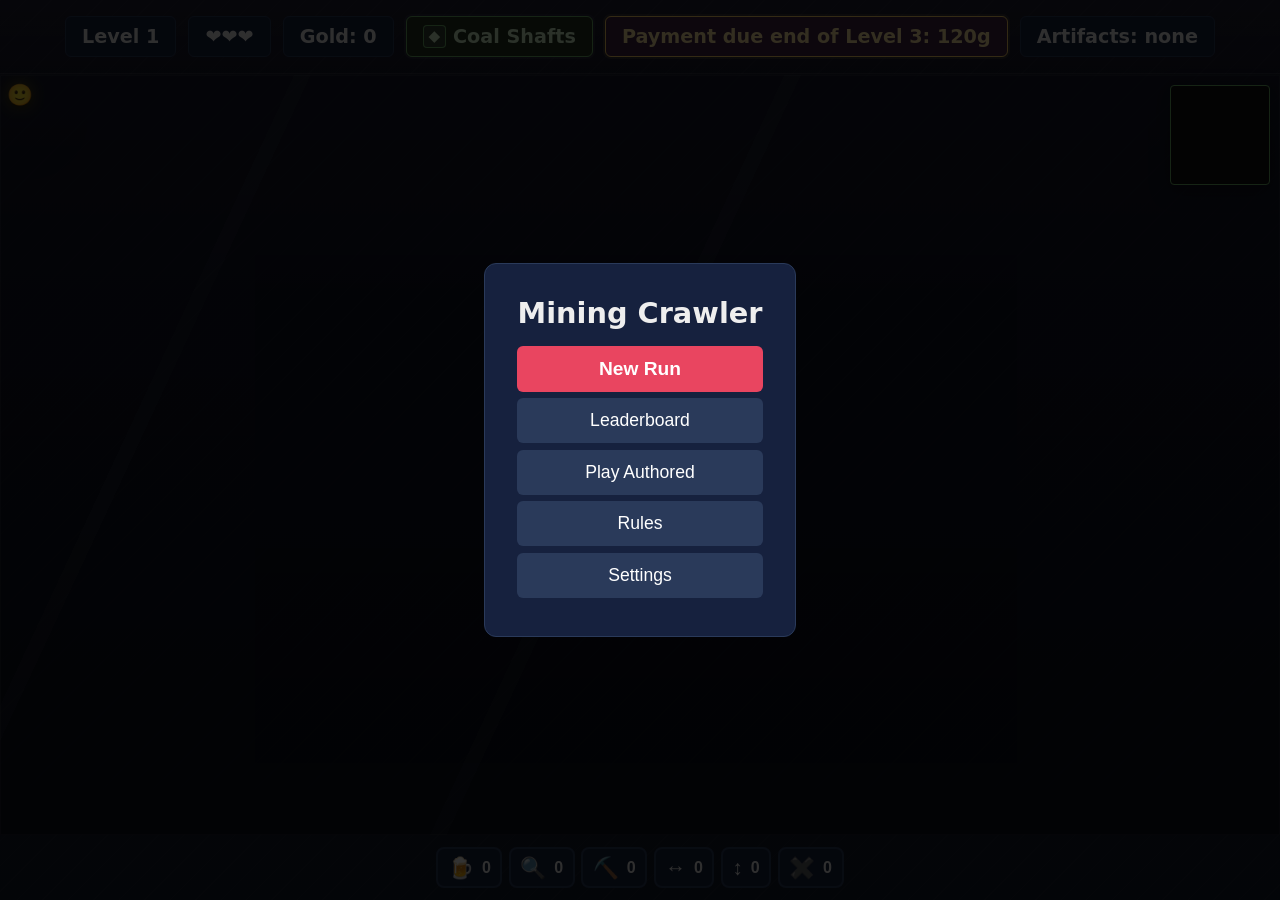
<file: index.html>
<!DOCTYPE html>
<html lang="en">
<head>
  <meta charset="UTF-8">
  <meta name="viewport" content="width=device-width, initial-scale=1, user-scalable=no, viewport-fit=cover">
  <meta name="theme-color" content="#1a1a2e">
  <link rel="manifest" href="manifest.json">
  <link rel="apple-touch-icon" href="assets/apple-touch-icon.png">
  <meta name="apple-mobile-web-app-capable" content="yes">
  <meta name="apple-mobile-web-app-status-bar-style" content="black-translucent">
  <meta name="apple-mobile-web-app-title" content="Mining">
  <title>Mine Sweeper</title>
  <link rel="stylesheet" href="style.css">
</head>
<body>
  <div id="hud">
    <span id="level-display">Level 1</span>
    <span id="hp-display">❤️❤️❤️</span>
    <span id="gold-display">Gold: 0</span>
    <span id="biome-display" class="biome-display">Coal Shafts</span>
    <span id="quota-display" class="quota-display">Payment due end of Level 3: 120g</span>
    <button id="contract-display" class="contract-display" type="button">📋 0</button>
    <span id="artifact-display">Artifacts: none</span>
    <button id="pause-btn">⏸️</button>
  </div>
  <div id="play-area">
    <div id="viewport">
      <div id="board">
        <div id="grid-container"></div>
        <div id="player-sprite">🙂</div>
      </div>
    </div>
    <canvas id="minimap" width="100" height="100"></canvas>
  </div>
  <div id="item-bar">
    <button class="item-btn" id="item-potion" data-item="potion">
      <span class="item-icon">🍺</span>
      <span class="item-count" id="item-potion-count">0</span>
    </button>
    <button class="item-btn" id="item-scanner" data-item="scanner">
      <span class="item-icon">🔍</span>
      <span class="item-count" id="item-scanner-count">0</span>
    </button>
    <button class="item-btn" id="item-pickaxe" data-item="pickaxe">
      <span class="item-icon">⛏️</span>
      <span class="item-count" id="item-pickaxe-count">0</span>
    </button>
    <button class="item-btn" id="item-row" data-item="row">
      <span class="item-icon">↔️</span>
      <span class="item-count" id="item-row-count">0</span>
    </button>
    <button class="item-btn" id="item-column" data-item="column">
      <span class="item-icon">↕️</span>
      <span class="item-count" id="item-column-count">0</span>
    </button>
    <button class="item-btn" id="item-cross" data-item="cross">
      <span class="item-icon">✖️</span>
      <span class="item-count" id="item-cross-count">0</span>
    </button>
  </div>
  <div id="tooltip" class="hidden" role="tooltip"></div>
  <div id="overlay" class="hidden">
    <div id="overlay-content"></div>
  </div>
  <script type="module" src="src/main.js"></script>
</body>
</html>
</file>
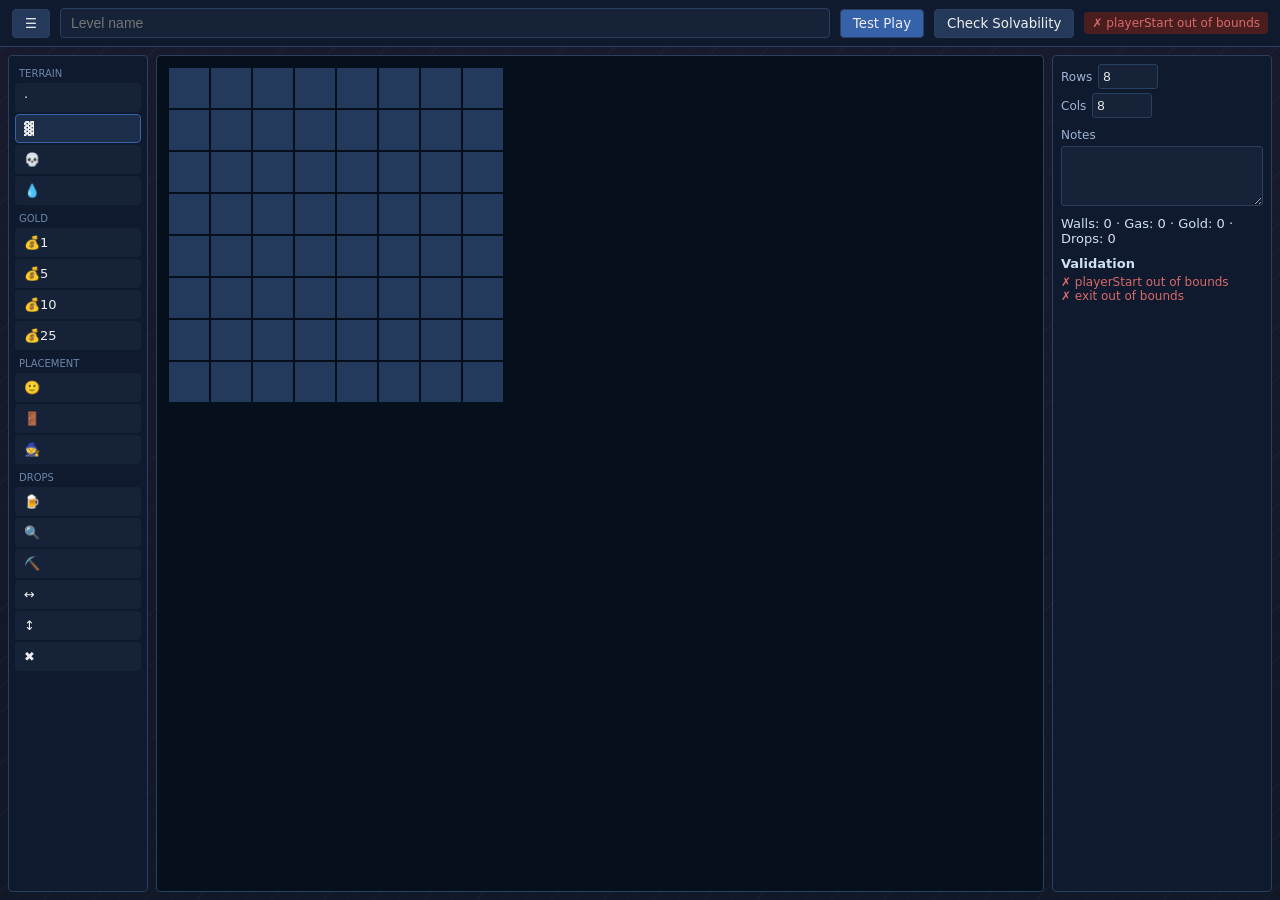
<file: editor.html>
<!DOCTYPE html>
<html lang="en">
<head>
  <meta charset="UTF-8">
  <meta name="viewport" content="width=device-width, initial-scale=1">
  <title>Level Editor · Mining Crawler</title>
  <link rel="stylesheet" href="style.css">
</head>
<body class="editor-mode">
  <div id="editor-topbar">
    <button id="editor-menu-btn">☰</button>
    <input id="editor-level-name" type="text" placeholder="Level name">
    <button id="editor-test-play-btn" class="menu-btn-primary">Test Play</button>
    <button id="editor-solvability-btn" type="button">Check Solvability</button>
    <span id="editor-validation-indicator"></span>
  </div>
  <div id="editor-main">
    <div id="editor-palette"></div>
    <div id="editor-grid-wrap">
      <div id="editor-grid"></div>
    </div>
    <div id="editor-inspector">
      <div class="inspector-section">
        <label>Rows <input id="editor-rows" type="number" min="6" max="20" value="8"></label>
        <label>Cols <input id="editor-cols" type="number" min="6" max="20" value="8"></label>
      </div>
      <div class="inspector-section">
        <label>Notes</label>
        <textarea id="editor-notes"></textarea>
      </div>
      <div class="inspector-section">
        <div id="editor-summary"></div>
      </div>
      <div class="inspector-section">
        <strong>Validation</strong>
        <ul id="editor-validation-list"></ul>
      </div>
    </div>
  </div>
  <div id="editor-menu-dropdown" class="hidden">
    <button data-menu-act="new">New</button>
    <button data-menu-act="load-draft">Load Draft</button>
    <button data-menu-act="load-slot">Load Slot…</button>
    <button data-menu-act="save-slot">Save to Slot…</button>
    <button data-menu-act="import">Import JSON</button>
    <button data-menu-act="export">Export JSON</button>
  </div>
  <div id="editor-modal" class="hidden"><div id="editor-modal-content"></div></div>
  <input id="editor-import-input" type="file" accept=".json" style="display:none">
  <script type="module" src="src/editor/main.js"></script>
</body>
</html>
</file>
<file: style.css>
* {
  margin: 0;
  padding: 0;
  box-sizing: border-box;
}

body {
  --page-bg: #1a1a2e;
  --page-bg-top: #1a1a2e;
  --page-bg-bottom: #111827;
  --page-pattern: repeating-linear-gradient(135deg, rgba(255, 255, 255, 0.025) 0 1px, transparent 1px 18px);
  --hud-panel: #16213e;
  --hud-border: #2a3a5a;
  --hud-text: #eee;
  --biome-panel: #22331f;
  --biome-border: #6fb36a;
  --biome-text: #d7f6cf;
  --biome-mark: '◆';
  --quota-panel: #3f2340;
  --quota-border: #ffd166;
  --quota-text: #ffe7a3;
  --viewport-bg: rgba(8, 13, 28, 0.5);
  --viewport-rim: rgba(255, 255, 255, 0.06);
  --board-glow: rgba(255, 215, 0, 0.06);
  --board-rim: rgba(255, 255, 255, 0.10);
  --grid-gap: rgba(3, 8, 16, 0.8);
  --cell-hidden: #3a3a5c;
  --cell-hidden-texture: none;
  --cell-hidden-hover: #4a4a6c;
  --cell-revealed: #16213e;
  --cell-revealed-texture: none;
  --cell-wall: #2a2a3a;
  --cell-wall-line: #1a1a2a;
  --cell-wall-texture: none;
  --cell-reachable: #4a4a6c;
  --cell-reachable-hover: #5a5a7c;
  --cell-reachable-ring: rgba(255, 215, 0, 0.3);
  --cell-gold: #4a3800;
  --cell-gas: #5c1a1a;
  --cell-detonated: #3a1a1a;
  --cell-crystal: #12333d;
  --cell-crystal-glow: rgba(88, 211, 209, 0.45);
  --cell-contract: #45321d;
  --cell-contract-glow: rgba(255, 209, 102, 0.48);
  --cell-flagged: #3a2a5c;
  --cell-exit: #6b3a1a;
  --cell-exit-glow: rgba(255, 215, 0, 0.6);
  --cell-merchant: #2a4a6b;
  --cell-merchant-glow: rgba(100, 200, 255, 0.6);
  --cell-joker-guaranteed: #4c2a72;
  --cell-joker-guaranteed-glow: rgba(222, 126, 255, 0.72);
  --cell-joker-paid: #5a430d;
  --cell-joker-paid-glow: rgba(255, 209, 102, 0.72);
  --preview-ring: rgba(255, 215, 0, 0.28);
  --player-outline: #ffd700;
  --player-glow: rgba(255, 215, 0, 0.38);
  --item-panel: #16213e;
  --item-panel-hover: #1f2d52;
  --overlay-panel: #16213e;
  --overlay-choice: #223058;
  --overlay-choice-hover: #2d3d6c;
  --spinner-accent: #ffd700;
  --minimap-bg: #111111;
  --minimap-hidden: #222222;
  --minimap-wall: #333333;
  --minimap-revealed: #666666;
  background:
    var(--page-pattern),
    linear-gradient(180deg, var(--page-bg-top), var(--page-bg-bottom));
  color: #eee;
  font-family: 'Segoe UI', system-ui, sans-serif;
  display: flex;
  flex-direction: column;
  align-items: center;
  min-height: 100vh;
  min-height: 100dvh;
  height: 100dvh;
  user-select: none;
  overscroll-behavior: none;
  padding-top: env(safe-area-inset-top);
  padding-bottom: env(safe-area-inset-bottom);
  padding-left: env(safe-area-inset-left);
  padding-right: env(safe-area-inset-right);
  transition: background 180ms ease;
}

body[data-biome="coal_shafts"] {
  --page-bg-top: #141711;
  --page-bg-bottom: #0e1214;
  --page-pattern:
    repeating-linear-gradient(90deg, rgba(206, 145, 67, 0.06) 0 1px, transparent 1px 22px),
    repeating-linear-gradient(0deg, rgba(89, 108, 72, 0.08) 0 1px, transparent 1px 26px);
  --hud-panel: #19261d;
  --hud-border: #37402a;
  --biome-panel: #27301f;
  --biome-border: #8aa36a;
  --biome-text: #e6f2d1;
  --biome-mark: '⛏';
  --viewport-bg: rgba(20, 18, 12, 0.48);
  --viewport-rim: rgba(206, 145, 67, 0.18);
  --board-glow: rgba(206, 145, 67, 0.13);
  --board-rim: rgba(206, 145, 67, 0.24);
  --grid-gap: #11160f;
  --cell-hidden: #3b3426;
  --cell-hidden-texture:
    linear-gradient(135deg, rgba(206, 145, 67, 0.10) 0 1px, transparent 1px 10px),
    linear-gradient(45deg, rgba(255, 255, 255, 0.04) 0 1px, transparent 1px 14px);
  --cell-hidden-hover: #4a422f;
  --cell-revealed: #1a261f;
  --cell-revealed-texture:
    linear-gradient(90deg, rgba(138, 163, 106, 0.08) 0 1px, transparent 1px 11px);
  --cell-wall: #28261f;
  --cell-wall-line: #15120e;
  --cell-wall-texture:
    repeating-linear-gradient(135deg, rgba(206, 145, 67, 0.12) 0 2px, transparent 2px 8px);
  --cell-reachable: #4a422f;
  --cell-reachable-hover: #5a5038;
  --cell-gold: #4a3709;
  --cell-flagged: #463151;
  --player-outline: #ffd166;
  --player-glow: rgba(255, 209, 102, 0.36);
  --item-panel: #18251f;
  --item-panel-hover: #213328;
  --overlay-panel: #17231e;
  --overlay-choice: #203229;
  --overlay-choice-hover: #2f3d2b;
  --minimap-bg: #10120d;
  --minimap-hidden: #242218;
  --minimap-wall: #363026;
  --minimap-revealed: #6a664f;
}

body[data-biome="crystal_veins"] {
  --page-bg-top: #071a24;
  --page-bg-bottom: #09111f;
  --page-pattern:
    repeating-linear-gradient(45deg, rgba(88, 211, 209, 0.12) 0 1px, transparent 1px 18px),
    repeating-linear-gradient(135deg, rgba(244, 114, 182, 0.05) 0 1px, transparent 1px 24px);
  --hud-panel: #102a36;
  --hud-border: #2f6070;
  --biome-panel: #123238;
  --biome-border: #58d3d1;
  --biome-text: #d7fffb;
  --biome-mark: '💎';
  --viewport-bg: rgba(7, 28, 40, 0.58);
  --viewport-rim: rgba(88, 211, 209, 0.22);
  --board-glow: rgba(88, 211, 209, 0.18);
  --board-rim: rgba(88, 211, 209, 0.32);
  --grid-gap: #051821;
  --cell-hidden: #173d4c;
  --cell-hidden-texture:
    linear-gradient(135deg, rgba(88, 211, 209, 0.18) 0 1px, transparent 1px 12px),
    linear-gradient(45deg, rgba(244, 114, 182, 0.08) 0 1px, transparent 1px 16px);
  --cell-hidden-hover: #20566a;
  --cell-revealed: #0d2534;
  --cell-revealed-texture:
    linear-gradient(135deg, rgba(88, 211, 209, 0.10) 0 1px, transparent 1px 15px);
  --cell-wall: #142331;
  --cell-wall-line: #06121a;
  --cell-wall-texture:
    repeating-linear-gradient(45deg, rgba(88, 211, 209, 0.16) 0 2px, transparent 2px 9px);
  --cell-reachable: #23576a;
  --cell-reachable-hover: #2e6e85;
  --cell-reachable-ring: rgba(88, 211, 209, 0.38);
  --cell-gold: #574311;
  --cell-gas: #612032;
  --cell-detonated: #331825;
  --cell-crystal: #0f4b5c;
  --cell-crystal-glow: rgba(88, 211, 209, 0.7);
  --cell-flagged: #3d2b68;
  --cell-exit: #5a3168;
  --cell-exit-glow: rgba(244, 114, 182, 0.62);
  --cell-merchant: #164e63;
  --cell-merchant-glow: rgba(88, 211, 209, 0.7);
  --preview-ring: rgba(88, 211, 209, 0.42);
  --player-outline: #58d3d1;
  --player-glow: rgba(88, 211, 209, 0.48);
  --item-panel: #102a36;
  --item-panel-hover: #183e4d;
  --overlay-panel: #0f2633;
  --overlay-choice: #143648;
  --overlay-choice-hover: #1a4a5d;
  --spinner-accent: #58d3d1;
  --minimap-bg: #051119;
  --minimap-hidden: #123140;
  --minimap-wall: #1a2632;
  --minimap-revealed: #4f93a3;
}

body[data-biome="company_dig_site"] {
  --page-bg-top: #151716;
  --page-bg-bottom: #090b0d;
  --page-pattern:
    repeating-linear-gradient(90deg, rgba(255, 209, 102, 0.09) 0 2px, transparent 2px 18px),
    repeating-linear-gradient(0deg, rgba(148, 163, 184, 0.08) 0 1px, transparent 1px 24px);
  --hud-panel: #20251f;
  --hud-border: #4d563d;
  --biome-panel: #332d18;
  --biome-border: #ffd166;
  --biome-text: #fff2c2;
  --biome-mark: '$';
  --quota-panel: #4a241f;
  --quota-border: #ffb45f;
  --quota-text: #ffe0b8;
  --viewport-bg: rgba(17, 20, 18, 0.62);
  --viewport-rim: rgba(255, 209, 102, 0.20);
  --board-glow: rgba(255, 209, 102, 0.14);
  --board-rim: rgba(255, 209, 102, 0.28);
  --grid-gap: #0b0d0e;
  --cell-hidden: #34372e;
  --cell-hidden-texture:
    linear-gradient(90deg, rgba(255, 209, 102, 0.10) 0 1px, transparent 1px 10px),
    linear-gradient(0deg, rgba(148, 163, 184, 0.08) 0 1px, transparent 1px 14px);
  --cell-hidden-hover: #44483c;
  --cell-revealed: #202923;
  --cell-revealed-texture:
    linear-gradient(90deg, rgba(255, 209, 102, 0.07) 0 1px, transparent 1px 12px);
  --cell-wall: #25282a;
  --cell-wall-line: #111315;
  --cell-wall-texture:
    repeating-linear-gradient(90deg, rgba(148, 163, 184, 0.14) 0 2px, transparent 2px 8px);
  --cell-reachable: #47472f;
  --cell-reachable-hover: #595737;
  --cell-reachable-ring: rgba(255, 209, 102, 0.35);
  --cell-gold: #5a430d;
  --cell-gas: #5a1f18;
  --cell-detonated: #301411;
  --cell-crystal: #34433d;
  --cell-crystal-glow: rgba(255, 209, 102, 0.42);
  --cell-contract: #4a3515;
  --cell-contract-glow: rgba(255, 209, 102, 0.72);
  --cell-flagged: #423154;
  --cell-exit: #60451b;
  --cell-exit-glow: rgba(255, 180, 95, 0.64);
  --cell-merchant: #304452;
  --cell-merchant-glow: rgba(148, 163, 184, 0.62);
  --cell-joker-guaranteed: #4d2d68;
  --cell-joker-guaranteed-glow: rgba(214, 168, 255, 0.68);
  --cell-joker-paid: #5a430d;
  --cell-joker-paid-glow: rgba(255, 209, 102, 0.78);
  --preview-ring: rgba(255, 209, 102, 0.40);
  --player-outline: #ffd166;
  --player-glow: rgba(255, 209, 102, 0.44);
  --item-panel: #20251f;
  --item-panel-hover: #2b3228;
  --overlay-panel: #1c231f;
  --overlay-choice: #2a2d24;
  --overlay-choice-hover: #393a29;
  --spinner-accent: #ffd166;
  --minimap-bg: #080a0b;
  --minimap-hidden: #272a25;
  --minimap-wall: #383b3c;
  --minimap-revealed: #6e735c;
}

body[data-biome="endless_deep"] {
  --page-bg-top: #06070f;
  --page-bg-bottom: #02040a;
  --page-pattern:
    repeating-linear-gradient(120deg, rgba(138, 124, 240, 0.08) 0 1px, transparent 1px 20px),
    repeating-linear-gradient(30deg, rgba(183, 255, 90, 0.035) 0 1px, transparent 1px 28px);
  --hud-panel: #11162a;
  --hud-border: #323a69;
  --biome-panel: #241d3a;
  --biome-border: #8a7cf0;
  --biome-text: #e1dcff;
  --biome-mark: '∞';
  --viewport-bg: rgba(2, 4, 10, 0.68);
  --viewport-rim: rgba(138, 124, 240, 0.22);
  --board-glow: rgba(138, 124, 240, 0.16);
  --board-rim: rgba(138, 124, 240, 0.28);
  --grid-gap: #03040b;
  --cell-hidden: #24203b;
  --cell-hidden-texture:
    linear-gradient(120deg, rgba(138, 124, 240, 0.12) 0 1px, transparent 1px 13px),
    linear-gradient(30deg, rgba(183, 255, 90, 0.06) 0 1px, transparent 1px 20px);
  --cell-hidden-hover: #302b4d;
  --cell-revealed: #0d1225;
  --cell-revealed-texture:
    linear-gradient(120deg, rgba(138, 124, 240, 0.08) 0 1px, transparent 1px 18px);
  --cell-wall: #12131e;
  --cell-wall-line: #05060c;
  --cell-wall-texture:
    repeating-linear-gradient(120deg, rgba(138, 124, 240, 0.14) 0 2px, transparent 2px 10px);
  --cell-reachable: #332f55;
  --cell-reachable-hover: #3f3a68;
  --cell-reachable-ring: rgba(183, 255, 90, 0.3);
  --cell-gold: #493b08;
  --cell-gas: #55172b;
  --cell-detonated: #260b17;
  --cell-crystal: #1e3158;
  --cell-crystal-glow: rgba(138, 124, 240, 0.58);
  --cell-flagged: #302051;
  --cell-exit: #303f1c;
  --cell-exit-glow: rgba(183, 255, 90, 0.55);
  --cell-merchant: #262d5c;
  --cell-merchant-glow: rgba(138, 124, 240, 0.64);
  --preview-ring: rgba(183, 255, 90, 0.28);
  --player-outline: #b7ff5a;
  --player-glow: rgba(183, 255, 90, 0.38);
  --item-panel: #11162a;
  --item-panel-hover: #1a2140;
  --overlay-panel: #101427;
  --overlay-choice: #1b2140;
  --overlay-choice-hover: #252b54;
  --spinner-accent: #b7ff5a;
  --minimap-bg: #03040a;
  --minimap-hidden: #19172a;
  --minimap-wall: #22202d;
  --minimap-revealed: #565b83;
}

#hud {
  display: flex;
  flex-wrap: wrap;
  justify-content: center;
  align-items: center;
  gap: 0.75rem;
  width: 100%;
  padding: 1rem;
  font-size: 1.2rem;
  font-weight: bold;
  flex-shrink: 0;
  background:
    linear-gradient(180deg, rgba(255, 255, 255, 0.035), transparent),
    rgba(0, 0, 0, 0.10);
  border-bottom: 1px solid var(--viewport-rim);
}

#hud > span,
#hud > button {
  background: var(--hud-panel);
  color: var(--hud-text);
  border: 1px solid var(--hud-border);
  padding: 0.5rem 1rem;
  border-radius: 6px;
}

#hud .quota-display {
  background: var(--quota-panel);
  border-color: var(--quota-border);
  color: var(--quota-text);
  box-shadow: 0 0 0 2px rgba(255, 209, 102, 0.12);
}

#hud .biome-display {
  display: inline-flex;
  align-items: center;
  gap: 0.45rem;
  background: var(--biome-panel);
  border-color: var(--biome-border);
  color: var(--biome-text);
  box-shadow: 0 0 0 2px rgba(255, 255, 255, 0.06);
}

#hud .biome-display::before {
  content: var(--biome-mark);
  display: inline-grid;
  place-items: center;
  width: 1.45rem;
  height: 1.45rem;
  border-radius: 4px;
  background: rgba(255, 255, 255, 0.08);
  box-shadow: inset 0 0 0 1px var(--biome-border);
  font-size: 0.95rem;
  line-height: 1;
}

#hud .contract-display {
  background: var(--cell-contract);
  border-color: var(--quota-border);
  color: var(--quota-text);
  cursor: pointer;
}

#hud .contract-display:disabled {
  opacity: 0.62;
  cursor: default;
}

#artifact-display {
  display: inline-flex;
  align-items: center;
  gap: 0.4rem;
  min-height: 2.5rem;
}

#artifact-display .artifact-label {
  white-space: nowrap;
}

#artifact-display .artifact-list {
  display: inline-flex;
  align-items: center;
  gap: 0.25rem;
  flex-wrap: wrap;
}

#artifact-display .artifact-token {
  width: 2rem;
  height: 2rem;
  display: inline-flex;
  align-items: center;
  justify-content: center;
  padding: 0;
  border: 1px solid var(--hud-border);
  border-radius: 6px;
  background: var(--overlay-choice);
  color: #eee;
  font-size: 1.1rem;
  line-height: 1;
  cursor: help;
}

#artifact-display .artifact-token:hover,
#artifact-display .artifact-token:focus-visible {
  background: var(--overlay-choice-hover);
  border-color: var(--quota-border);
  outline: none;
}

#grid-container {
  display: grid;
  gap: 2px;
  background: transparent;
  -webkit-touch-callout: none;
  -webkit-user-select: none;
}

#player-sprite {
  position: absolute;
  top: 0;
  left: 0;
  width: 40px;
  height: 40px;
  display: flex;
  align-items: center;
  justify-content: center;
  font-size: 1.3rem;
  pointer-events: none;
  transition: transform 0.08s linear;
  z-index: 5;
  will-change: transform;
  filter:
    drop-shadow(0 0 8px var(--player-glow))
    drop-shadow(0 3px 2px rgba(0, 0, 0, 0.55));
}

.pickup-float {
  position: absolute;
  transform: translate(-50%, -50%);
  font-size: 1rem;
  font-weight: bold;
  color: #ffd700;
  text-shadow: 0 0 4px rgba(0, 0, 0, 0.9), 0 0 2px rgba(0, 0, 0, 0.9);
  pointer-events: none;
  z-index: 6;
  animation: pickup-float-anim 1.1s ease-out forwards;
}

.pickup-float.float-danger {
  color: #ff4444;
}

.pickup-float.float-heal {
  color: #55ee77;
}

.pickup-float.float-info {
  color: #e0e0e0;
}

.magnet-gold {
  position: absolute;
  transform: translate(-50%, -50%);
  font-size: 1.15rem;
  pointer-events: none;
  z-index: 7;
  filter: drop-shadow(0 0 4px rgba(0, 0, 0, 0.9));
  animation: magnet-gold-fly 0.55s cubic-bezier(0.2, 0.8, 0.2, 1) forwards;
}

@keyframes pickup-float-anim {
  0%   { transform: translate(-50%, -50%) scale(0.7); opacity: 0; }
  15%  { transform: translate(-50%, -80%) scale(1.15); opacity: 1; }
  100% { transform: translate(-50%, -160%) scale(1); opacity: 0; }
}

@keyframes magnet-gold-fly {
  0% {
    transform: translate(-50%, -50%) scale(0.8);
    opacity: 0;
  }
  18% {
    transform: translate(-50%, -50%) scale(1.2);
    opacity: 1;
  }
  100% {
    transform: translate(calc(-50% + var(--dx)), calc(-50% + var(--dy))) scale(0.45);
    opacity: 0;
  }
}

.cell {
  width: 40px;
  height: 40px;
  background:
    var(--cell-hidden-texture),
    var(--cell-hidden);
  border-radius: 4px;
  box-shadow:
    inset 0 0 0 1px rgba(255, 255, 255, 0.035),
    0 1px 2px rgba(0, 0, 0, 0.24);
  display: flex;
  align-items: center;
  justify-content: center;
  font-size: 1rem;
  font-weight: bold;
  cursor: pointer;
  transition: background 0.1s;
}

.cell:hover {
  background:
    var(--cell-hidden-texture),
    var(--cell-hidden-hover);
}

.cell.revealed {
  background:
    var(--cell-revealed-texture),
    var(--cell-revealed);
  cursor: default;
}

.cell.revealed:hover {
  background:
    var(--cell-revealed-texture),
    var(--cell-revealed);
}

.cell.gold {
  background: var(--cell-gold);
  color: #ffd700;
}

.cell.crystal {
  background: var(--cell-crystal);
  color: #d7fffb;
  box-shadow: inset 0 0 12px var(--cell-crystal-glow);
}

.cell.contract {
  background: var(--cell-contract);
  color: #fff2c2;
  box-shadow: inset 0 0 12px var(--cell-contract-glow);
}

.cell.joker-guaranteed {
  background: var(--cell-joker-guaranteed);
  color: #f7d7ff;
  box-shadow:
    inset 0 0 0 2px rgba(255, 255, 255, 0.14),
    inset 0 0 14px var(--cell-joker-guaranteed-glow);
}

.cell.joker-paid {
  background: var(--cell-joker-paid);
  color: #fff2c2;
  box-shadow:
    inset 0 0 0 2px rgba(255, 209, 102, 0.18),
    inset 0 0 14px var(--cell-joker-paid-glow);
}

.cell.gas {
  background: var(--cell-gas);
  color: #ff6b6b;
}

.cell.detonated {
  background: var(--cell-detonated);
}

.cell .num.cross {
  color: #ff4444;
}

.cell.flagged {
  background: var(--cell-flagged);
}

.cell.flagged::after {
  content: '\1F6A9';
}

/* Adjacency number colors */
.cell[data-adjacent="1"] .num { color: #4fc3f7; }
.cell[data-adjacent="2"] .num { color: #81c784; }
.cell[data-adjacent="3"] .num { color: #ff8a65; }
.cell[data-adjacent="4"] .num { color: #ba68c8; }
.cell[data-adjacent="5"] .num { color: #e57373; }
.cell[data-adjacent="6"] .num { color: #4dd0e1; }
.cell[data-adjacent="7"] .num { color: #fff176; }
.cell[data-adjacent="8"] .num { color: #ef5350; }

#overlay {
  position: fixed;
  inset: 0;
  background: rgba(0, 0, 0, 0.8);
  display: flex;
  align-items: center;
  justify-content: center;
  z-index: 10;
}

#overlay.hidden {
  display: none;
}

#overlay-content {
  background: var(--overlay-panel);
  border: 1px solid var(--hud-border);
  padding: 2rem;
  border-radius: 12px;
  text-align: center;
  min-width: 300px;
  max-width: min(90vw, 520px);
  max-height: 90dvh;
  overflow: auto;
}

#overlay-content h2 {
  margin-bottom: 1rem;
  font-size: 1.8rem;
}

#overlay-content p {
  margin-bottom: 0.5rem;
  font-size: 1.1rem;
}

#overlay-content .payment-due {
  color: var(--quota-text);
  font-weight: 800;
}

#overlay-content .payment-discount {
  display: block;
  color: #b9f6ca;
  font-size: 0.9rem;
  font-weight: 800;
  margin-bottom: 0.5rem;
}

#overlay-content .artifact-result {
  padding: 0.35rem 0.6rem;
  border-radius: 6px;
  font-weight: 800;
}

#overlay-content .artifact-result-positive {
  color: #b9f6ca;
  background: rgba(74, 222, 128, 0.14);
}

#overlay-content .artifact-result-negative {
  color: #fecaca;
  background: rgba(239, 68, 68, 0.14);
}

#overlay-content .artifact-found {
  display: grid;
  justify-items: center;
  gap: 0.65rem;
}

#overlay-content .artifact-found-kicker {
  color: var(--quota-border);
  font-size: 0.8rem;
  font-weight: 800;
  letter-spacing: 0.08em;
  text-transform: uppercase;
}

#overlay-content .artifact-found-icon {
  width: 4.5rem;
  height: 4.5rem;
  display: grid;
  place-items: center;
  border: 1px solid var(--quota-border);
  border-radius: 10px;
  background: var(--overlay-choice);
  font-size: 2.5rem;
  box-shadow: 0 0 0 4px rgba(255, 209, 102, 0.08);
}

#overlay-content .artifact-found h2,
#overlay-content .artifact-found p {
  margin: 0;
}

#overlay-content .artifact-found-desc {
  max-width: 24rem;
  color: #dfe7ff;
}

.artifact-rarity {
  color: #ffd166;
  font-size: 0.78rem;
  font-weight: 800;
  letter-spacing: 0.06em;
  text-transform: uppercase;
}

#overlay-content .artifact-choice-modal {
  display: grid;
  gap: 0.8rem;
  justify-items: center;
}

.artifact-choice-list {
  display: grid;
  gap: 0.65rem;
  width: min(26rem, 100%);
}

#overlay-content .artifact-choice {
  width: 100%;
  display: grid;
  grid-template-columns: 3rem 1fr;
  align-items: center;
  gap: 0.7rem;
  margin: 0;
  padding: 0.7rem;
  text-align: left;
  background: var(--overlay-choice);
  border: 1px solid var(--hud-border);
  border-radius: 8px;
}

#overlay-content .artifact-choice:hover {
  background: var(--overlay-choice-hover);
  border-color: var(--quota-border);
}

.artifact-choice-icon {
  width: 3rem;
  height: 3rem;
  display: grid;
  place-items: center;
  border-radius: 8px;
  background: var(--overlay-panel);
  font-size: 1.8rem;
}

.artifact-choice-body {
  display: grid;
  gap: 0.2rem;
}

.artifact-choice-body span {
  color: #dfe7ff;
  font-size: 0.9rem;
  line-height: 1.3;
}

.artifact-choice-body .artifact-rarity {
  color: #ffd166;
  font-size: 0.72rem;
}

#overlay-content button {
  margin-top: 1rem;
  padding: 0.6rem 1.5rem;
  font-size: 1.1rem;
  background: #e94560;
  color: white;
  border: none;
  border-radius: 6px;
  cursor: pointer;
  margin-right: 0.5rem;
}

#overlay-content button:hover {
  background: #c73e54;
}

.generation-loading {
  display: grid;
  justify-items: center;
  gap: 0.75rem;
}

.generation-loading h2,
.generation-loading p {
  margin: 0;
}

.generation-spinner {
  width: 48px;
  height: 48px;
  border: 4px solid rgba(255, 255, 255, 0.22);
  border-top-color: var(--spinner-accent);
  border-radius: 50%;
  animation: generation-spin 0.8s linear infinite;
}

@keyframes generation-spin {
  to { transform: rotate(360deg); }
}


.cell.player {
  outline: 3px solid var(--player-outline);
  outline-offset: -3px;
  box-shadow:
    inset 0 0 0 1px rgba(255, 255, 255, 0.18),
    0 0 14px var(--player-glow);
}

.cell .num {
  position: absolute;
  top: 1px;
  left: 3px;
  font-size: 0.7rem;
  line-height: 1;
  font-weight: bold;
}

.cell .icon {
  position: absolute;
  inset: 0;
  display: flex;
  align-items: center;
  justify-content: center;
  font-size: 1.3rem;
  animation: icon-bob 1.8s ease-in-out infinite;
  filter: drop-shadow(0 3px 2px rgba(0, 0, 0, 0.5));
}

.cell.preview {
  box-shadow: inset 0 0 0 2px var(--preview-ring);
}

.cell .preview-icon {
  opacity: 0.72;
  filter: drop-shadow(0 2px 2px rgba(0, 0, 0, 0.7));
}

.cell.joker .preview-icon,
.cell.joker .icon {
  opacity: 1;
}

.cell.joker::after {
  position: absolute;
  right: 2px;
  bottom: 1px;
  display: grid;
  place-items: center;
  min-width: 13px;
  height: 13px;
  padding: 0 2px;
  border-radius: 3px;
  font-size: 0.58rem;
  line-height: 1;
  font-weight: 900;
  pointer-events: none;
  box-shadow: 0 1px 4px rgba(0, 0, 0, 0.45);
}

.cell.joker-guaranteed::after {
  content: '3';
  background: #f7d7ff;
  color: #3f1759;
}

.cell.joker-paid::after {
  content: '$';
  background: #ffd166;
  color: #3b2800;
}

.cell.detonated .icon {
  animation: none;
  filter: none;
}

@keyframes icon-bob {
  0%, 100% { transform: translateY(0); }
  50%      { transform: translateY(-4px); }
}

.cell.reachable {
  background:
    var(--cell-hidden-texture),
    var(--cell-reachable);
  box-shadow: inset 0 0 0 2px var(--cell-reachable-ring);
  cursor: pointer;
}

.cell.reachable:hover {
  background:
    var(--cell-hidden-texture),
    var(--cell-reachable-hover);
  box-shadow: inset 0 0 0 2px var(--preview-ring);
}

.cell.joker-guaranteed.reachable,
.cell.joker-guaranteed.reachable:hover {
  background: var(--cell-joker-guaranteed);
  box-shadow:
    inset 0 0 0 2px var(--preview-ring),
    inset 0 0 14px var(--cell-joker-guaranteed-glow);
}

.cell.joker-paid.reachable,
.cell.joker-paid.reachable:hover {
  background: var(--cell-joker-paid);
  box-shadow:
    inset 0 0 0 2px var(--preview-ring),
    inset 0 0 14px var(--cell-joker-paid-glow);
}


.cell.wall {
  background:
    var(--cell-wall-texture),
    var(--cell-wall);
  cursor: default;
  box-shadow: inset 0 0 0 1px var(--cell-wall-line);
}

.cell.wall::before {
  content: '🪨';
  font-size: 1.3rem;
}

body[data-biome="crystal_veins"] .cell.wall::before {
  content: '◆';
  color: #8fe8f4;
  font-size: 1.05rem;
  text-shadow: 0 0 8px rgba(88, 211, 209, 0.55);
}

body[data-biome="company_dig_site"] .cell.wall::before {
  content: '▦';
  color: #ffd166;
  font-size: 1.25rem;
  text-shadow: 0 0 7px rgba(255, 209, 102, 0.45);
}

body[data-biome="endless_deep"] .cell.wall::before {
  content: '▪';
  color: #8a7cf0;
  font-size: 1.35rem;
  text-shadow: 0 0 7px rgba(138, 124, 240, 0.45);
}

.cell.wall:hover {
  background:
    var(--cell-wall-texture),
    var(--cell-wall);
}

.cell.void {
  background: transparent;
  box-shadow: none;
  pointer-events: none;
  opacity: 0;
  visibility: hidden;
}

.cell {
  position: relative;
}

.cell.exit {
  background: var(--cell-exit);
  box-shadow: inset 0 0 10px var(--cell-exit-glow);
}

.cell.exit::before {
  content: '🚪';
  position: absolute;
  font-size: 1.3rem;
  pointer-events: none;
}

.cell.exit.revealed {
  background: var(--cell-exit);
}

#item-bar {
  display: flex;
  gap: 0.4rem;
  padding: 0.75rem 0.5rem;
  justify-content: safe center;
  flex-shrink: 0;
  overflow-x: auto;
  scrollbar-width: none;
}
#item-bar::-webkit-scrollbar { display: none; }

.item-btn {
  background: var(--item-panel);
  border: 2px solid var(--hud-border);
  border-radius: 8px;
  padding: 0.4rem 0.6rem;
  color: #eee;
  font-size: 1rem;
  cursor: pointer;
  display: flex;
  align-items: center;
  justify-content: center;
  gap: 0.3rem;
  flex: 0 0 auto;
  transition: background 0.1s, border-color 0.1s, transform 0.05s;
}

.item-btn:hover:not(:disabled) {
  background: var(--item-panel-hover);
  border-color: var(--biome-border);
}

.item-btn:disabled {
  opacity: 0.4;
  cursor: default;
}

.item-btn.active {
  border-color: var(--quota-border);
  background: var(--cell-wall);
  box-shadow: 0 0 10px rgba(255, 215, 0, 0.5);
}

.item-btn .item-icon {
  font-size: 1.3rem;
}

.item-btn .item-count {
  font-weight: bold;
  font-size: 1rem;
  min-width: 12px;
  text-align: right;
}

.cell.merchant {
  background: var(--cell-merchant);
  box-shadow: inset 0 0 10px var(--cell-merchant-glow);
}

.cell.merchant::before {
  content: '🧙';
  position: absolute;
  font-size: 1.3rem;
  pointer-events: none;
}

.cell.merchant.revealed {
  background: var(--cell-merchant);
}

.shop-slots {
  display: grid;
  grid-template-columns: repeat(auto-fit, minmax(78px, 1fr));
  gap: 0.5rem;
  margin: 1rem 0;
  width: 100%;
  max-width: 560px;
}

.shop-slot {
  position: relative;
  background: #0f1a30;
  border: 2px solid #2a3a5a;
  border-radius: 8px;
  padding: 0.4rem 0.25rem;
  display: flex;
  flex-direction: column;
  align-items: center;
  gap: 0.15rem;
  min-width: 0; /* allow cards to shrink inside grid */
}

.shop-slot.sold {
  opacity: 0.4;
}

.shop-slot-icon {
  font-size: 1.6rem;
  line-height: 1;
}

.shop-slot-name {
  font-size: 0.75rem;
  text-align: center;
  white-space: nowrap;
  overflow: hidden;
  text-overflow: ellipsis;
  max-width: 100%;
}

.shop-slot-price {
  color: #ffd700;
  font-weight: bold;
  font-size: 0.8rem;
  text-align: center;
}

.shop-slot-price s {
  color: #7a7a7a;
  font-weight: normal;
  margin-right: 0.2em;
}

.shop-slot-price-free {
  color: #ffd700;
}

.shop-coupon-chip {
  color: #b9f6ca;
  font-size: 0.62rem;
  font-weight: 800;
  line-height: 1;
  white-space: nowrap;
}

.shop-coupon-note {
  color: #b9f6ca;
  font-weight: 800;
}

#overlay-content .shop-slot button {
  width: 100%;
  min-height: 1.8rem;
  margin: 0.25rem 0 0 0;
  padding: 0.25rem 0;
  font-size: 0.85rem;
  background: #e94560;
  color: white;
  border: none;
  border-radius: 4px;
  cursor: pointer;
  white-space: nowrap;
}

#overlay-content .shop-slot button:disabled {
  background: #555;
  cursor: default;
}

#overlay-content .shop-slot button:hover:not(:disabled) {
  background: #c73e54;
}

.shop-actions {
  display: flex;
  gap: 0.5rem;
  justify-content: center;
  margin-top: 0.5rem;
}

#overlay-content .shop-actions button {
  margin: 0;
  padding: 0.4rem 0.9rem;
  font-size: 0.95rem;
  background: #e94560;
  color: white;
  border: none;
  border-radius: 4px;
  cursor: pointer;
}

#overlay-content .shop-actions button:disabled {
  background: #555;
  cursor: default;
}

#overlay-content .shop-actions button:hover:not(:disabled) {
  background: #c73e54;
}

.shop-badge {
  position: absolute;
  top: -6px;
  right: -6px;
  padding: 2px 5px;
  font-size: 0.6rem;
  font-weight: bold;
  border-radius: 999px;
  line-height: 1;
  pointer-events: none;
  z-index: 1;
}

.shop-badge-d25  { background: #4ade80; color: #0f1a30; }
.shop-badge-d50  { background: #fbbf24; color: #0f1a30; }
.shop-badge-d75  { background: #fb923c; color: #0f1a30; }
.shop-badge-d90  { background: #ef4444; color: #ffffff; }

.shop-badge-free {
  color: #ffffff;
  background: linear-gradient(90deg, #ff5f6d, #ffc371, #4ade80, #60a5fa, #a78bfa);
  background-size: 200% 100%;
  animation: shop-badge-free-pulse 2s linear infinite;
  text-shadow: 0 0 2px rgba(0,0,0,0.8);
}

@keyframes shop-badge-free-pulse {
  0%   { background-position:   0% 50%; }
  100% { background-position: 200% 50%; }
}

#play-area {
  position: relative;
  width: 100vw;
  max-width: 100vw;
  flex: 1 1 auto;
  min-height: 0;
  display: flex;
  background:
    linear-gradient(180deg, transparent, rgba(0, 0, 0, 0.16)),
    var(--viewport-bg);
  border-top: 1px solid var(--viewport-rim);
  isolation: isolate;
}

#play-area::before {
  content: '';
  position: absolute;
  inset: 0;
  z-index: 0;
  pointer-events: none;
  background:
    linear-gradient(115deg, transparent 0 18%, var(--viewport-rim) 18% 19%, transparent 19% 48%, var(--viewport-rim) 48% 49%, transparent 49%),
    linear-gradient(180deg, rgba(255, 255, 255, 0.03), transparent 35%, rgba(0, 0, 0, 0.20));
  opacity: 0.55;
}

#viewport {
  position: relative;
  overflow: hidden;
  flex: 1 1 auto;
  touch-action: none;
  z-index: 1;
  box-shadow: inset 0 0 0 1px var(--viewport-rim);
}

#viewport #board {
  position: absolute;
  top: 0;
  left: 0;
  padding: 16px;
  transform-origin: 0 0;
  will-change: transform;
  filter:
    drop-shadow(0 16px 30px rgba(0, 0, 0, 0.28))
    drop-shadow(0 0 22px var(--board-glow));
}

#minimap {
  position: absolute;
  top: 10px;
  right: 10px;
  width: 100px;
  height: 100px;
  background: var(--minimap-bg);
  border: 1px solid var(--biome-border);
  border-radius: 4px;
  box-shadow: 0 6px 20px rgba(0, 0, 0, 0.35);
  z-index: 8;
  cursor: pointer;
}

#viewport, #viewport * {
  -webkit-touch-callout: none;
  -webkit-user-select: none;
  user-select: none;
}

#overlay-content .menu-btn-primary,
#overlay-content .menu-btn-secondary {
  display: block;
  width: 100%;
  margin: 0.4rem 0;
  padding: 0.75rem 1rem;
  font-size: 1.1rem;
  border: none;
  border-radius: 6px;
  cursor: pointer;
  color: white;
}

#overlay-content .menu-btn-primary {
  background: #e94560;
  font-weight: bold;
  font-size: 1.2rem;
}

#overlay-content .menu-btn-primary:hover {
  background: #c73e54;
}

#overlay-content .menu-btn-secondary {
  background: #2a3a5a;
}

#overlay-content .menu-btn-secondary:hover {
  background: #3a4a6a;
}

.contract-offer {
  text-align: center;
}

.contract-offer p {
  margin: 0.45rem 0;
}

.contract-offer-fineprint {
  color: #ffd166;
  font-size: 0.95rem;
}

.contract-choice-list {
  display: grid;
  gap: 0.6rem;
  margin: 0.9rem 0;
}

.open-contract-list {
  display: grid;
  gap: 0.55rem;
  margin: 0.8rem 0;
  text-align: left;
}

.open-contract-row {
  display: grid;
  grid-template-columns: 2.5rem 1fr;
  gap: 0.7rem;
  align-items: center;
  padding: 0.7rem;
  border: 1px solid var(--hud-border);
  border-radius: 6px;
  background: rgba(255, 255, 255, 0.045);
}

#overlay-content .contract-choice {
  display: grid;
  grid-template-columns: 2.5rem 1fr;
  gap: 0.7rem;
  align-items: center;
  width: 100%;
  text-align: left;
  background: var(--overlay-choice);
}

#overlay-content .contract-choice:hover {
  background: var(--overlay-choice-hover);
}

#overlay-content .contract-choice:disabled {
  opacity: 0.55;
  cursor: not-allowed;
}

#overlay-content .contract-choice:disabled:hover {
  background: var(--overlay-choice);
}

.contract-choice-icon {
  display: grid;
  place-items: center;
  width: 2.5rem;
  height: 2.5rem;
  border-radius: 6px;
  background: var(--overlay-panel);
  font-size: 1.25rem;
}

.contract-choice-body {
  display: grid;
  gap: 0.2rem;
  min-width: 0;
}

.contract-choice-body span {
  color: #d8deee;
  font-size: 0.92rem;
  line-height: 1.3;
}

.leaderboard-list {
  display: grid;
  gap: 0.4rem;
  margin: 1rem 0;
  text-align: left;
}

.leaderboard-row {
  display: grid;
  grid-template-columns: 3.5rem 1fr 1fr 5rem;
  gap: 0.5rem;
  align-items: center;
  padding: 0.55rem 0.7rem;
  background: #0f1a30;
  border-radius: 6px;
  font-size: 0.98rem;
}

.leaderboard-rank {
  color: #ffd166;
  font-weight: 800;
}

.toggle-row {
  display: flex;
  justify-content: space-between;
  align-items: center;
  margin: 0.75rem 0;
  padding: 0.5rem 0.75rem;
  background: #0f1a30;
  border-radius: 6px;
  font-size: 1.1rem;
}

#overlay-content .toggle-btn {
  margin: 0;
  padding: 0.4rem 1.2rem;
  font-size: 1rem;
  border: none;
  border-radius: 4px;
  cursor: pointer;
  color: white;
  min-width: 4rem;
}

#overlay-content .toggle-btn.toggle-on {
  background: #4ade80;
  color: #0f1a30;
  font-weight: bold;
}

#overlay-content .toggle-btn.toggle-off {
  background: #555;
}

#pause-btn {
  background: #16213e;
  color: #eee;
  padding: 0.5rem 1rem;
  border: none;
  border-radius: 6px;
  font-size: 1.2rem;
  font-weight: bold;
  cursor: pointer;
  line-height: 1;
}

#pause-btn:hover {
  background: #1f2d52;
}

body:not(.in-run) #pause-btn,
body:not(.in-run) #contract-display {
  display: none;
}

#tooltip {
  position: fixed;
  background: #16213e;
  border: 1px solid #3a4a6a;
  border-radius: 8px;
  padding: 0.5rem 0.65rem;
  color: #eee;
  font-size: 0.9rem;
  line-height: 1.35;
  max-width: 220px;
  pointer-events: none;
  z-index: 1000;
  box-shadow: 0 2px 8px rgba(0, 0, 0, 0.5);
}

#tooltip.hidden {
  display: none;
}

#tooltip .tooltip-name {
  font-weight: bold;
  margin-bottom: 0.15rem;
}

#tooltip .tooltip-desc {
  font-weight: normal;
}

#tooltip .tooltip-howto {
  margin-top: 0.25rem;
  font-size: 0.8rem;
  font-style: italic;
  color: #8899bb;
}

#tooltip::before {
  content: '';
  position: absolute;
  left: var(--tooltip-tail-x, 50%);
  transform: translateX(-50%);
  width: 0;
  height: 0;
  border-left: 6px solid transparent;
  border-right: 6px solid transparent;
}

/* Default: tooltip above trigger, tail points DOWN from bottom of tooltip */
#tooltip::before {
  bottom: -6px;
  border-top: 6px solid #16213e;
}

/* Flipped: tooltip below trigger, tail points UP from top of tooltip */
#tooltip.tooltip-below::before {
  bottom: auto;
  top: -6px;
  border-top: none;
  border-bottom: 6px solid #16213e;
}

/* ============================================================
   EDITOR (editor.html) — scoped to body.editor-mode
   ============================================================ */
body.editor-mode {
  align-items: stretch;
  padding: 0;
  display: flex;
  flex-direction: column;
  height: 100dvh;
}

body.editor-mode #editor-topbar {
  display: flex;
  align-items: center;
  gap: 10px;
  padding: 8px 12px;
  background: #0f1a2e;
  border-bottom: 1px solid #2a4060;
  flex-shrink: 0;
}

body.editor-mode #editor-topbar input[type="text"] {
  flex: 1;
  padding: 6px 10px;
  background: #162238;
  color: #eee;
  border: 1px solid #2a4060;
  border-radius: 4px;
  font-size: 14px;
}

body.editor-mode #editor-topbar button {
  padding: 6px 12px;
  background: #253a5a;
  color: #eee;
  border: 1px solid #2a4060;
  border-radius: 4px;
  cursor: pointer;
  font-family: inherit;
}

body.editor-mode #editor-topbar button.menu-btn-primary {
  background: #3562a8;
}

body.editor-mode #editor-validation-indicator {
  font-size: 12px;
  padding: 4px 8px;
  border-radius: 4px;
}
body.editor-mode #editor-validation-indicator.ok   { background: #1e4630; color: #6adf8f; }
body.editor-mode #editor-validation-indicator.fail { background: #4a1e1e; color: #d86a6a; }

body.editor-mode #editor-main {
  display: grid;
  grid-template-columns: 140px 1fr 220px;
  gap: 8px;
  padding: 8px;
  flex: 1;
  min-height: 0;
}

body.editor-mode #editor-palette {
  background: #0f1a2e;
  border: 1px solid #2a4060;
  border-radius: 4px;
  padding: 6px;
  overflow-y: auto;
  display: flex;
  flex-direction: column;
  gap: 2px;
}

body.editor-mode .palette-section {
  color: #6d87ab;
  font-size: 10px;
  text-transform: uppercase;
  padding: 6px 4px 2px;
}

body.editor-mode .palette-swatch {
  display: flex;
  align-items: center;
  gap: 8px;
  padding: 6px 8px;
  background: #162238;
  border: 1px solid transparent;
  border-radius: 4px;
  cursor: pointer;
  color: #eee;
  font-size: 13px;
}
body.editor-mode .palette-swatch:hover { background: #1d2e4a; }
body.editor-mode .palette-swatch.active { border-color: #3562a8; background: #1d2e4a; }

body.editor-mode #editor-grid-wrap {
  background: #06101c;
  border: 1px solid #2a4060;
  border-radius: 4px;
  display: flex;
  align-items: flex-start;
  justify-content: flex-start;
  overflow: auto;
  padding: 12px;
}

body.editor-mode #editor-grid {
  display: grid;
  gap: 2px;
}

body.editor-mode .editor-cell {
  width: 40px;
  height: 40px;
  background: #233a5c;
  display: flex;
  align-items: center;
  justify-content: center;
  cursor: pointer;
  user-select: none;
  font-size: 18px;
  position: relative;
}
body.editor-mode .editor-cell.e-empty    { background: #233a5c; }
body.editor-mode .editor-cell.e-wall     { background: #3b2a1e; }
body.editor-mode .editor-cell.e-gas      { background: #46241e; }
body.editor-mode .editor-cell.e-gold     { background: #4b3b12; }
body.editor-mode .editor-cell.e-fountain { background: #1e3e46; }
body.editor-mode .editor-cell.flash-bad  { animation: editor-flash 240ms; }

/* Adjacency-number preview — same color palette as the in-game board. */
body.editor-mode .editor-cell[data-adjacent="1"] .num { color: #4fc3f7; }
body.editor-mode .editor-cell[data-adjacent="2"] .num { color: #81c784; }
body.editor-mode .editor-cell[data-adjacent="3"] .num { color: #ff8a65; }
body.editor-mode .editor-cell[data-adjacent="4"] .num { color: #ba68c8; }
body.editor-mode .editor-cell[data-adjacent="5"] .num { color: #e57373; }
body.editor-mode .editor-cell[data-adjacent="6"] .num { color: #4dd0e1; }
body.editor-mode .editor-cell[data-adjacent="7"] .num { color: #fff176; }
body.editor-mode .editor-cell[data-adjacent="8"] .num { color: #ef5350; }
body.editor-mode .editor-cell .num { font-weight: bold; font-size: 18px; }

@keyframes editor-flash {
  0%   { box-shadow: inset 0 0 0 3px #d86a6a; }
  100% { box-shadow: inset 0 0 0 0 transparent; }
}

body.editor-mode #editor-inspector {
  background: #0f1a2e;
  border: 1px solid #2a4060;
  border-radius: 4px;
  padding: 8px;
  overflow-y: auto;
  display: flex;
  flex-direction: column;
  gap: 10px;
  color: #cfe0f5;
  font-size: 13px;
}

body.editor-mode .inspector-section {
  display: flex;
  flex-direction: column;
  gap: 4px;
}

body.editor-mode .inspector-section label {
  display: flex;
  align-items: center;
  gap: 6px;
  color: #9fb5d6;
  font-size: 12px;
}

body.editor-mode .inspector-section input[type="number"] {
  width: 60px;
  padding: 4px;
  background: #162238;
  color: #eee;
  border: 1px solid #2a4060;
  border-radius: 3px;
}

body.editor-mode .inspector-section textarea {
  width: 100%;
  min-height: 60px;
  padding: 6px;
  background: #162238;
  color: #eee;
  border: 1px solid #2a4060;
  border-radius: 3px;
  font-family: inherit;
  font-size: 12px;
  resize: vertical;
}

body.editor-mode #editor-validation-list {
  list-style: none;
  padding: 0;
  font-size: 12px;
}
body.editor-mode #editor-validation-list li.ok   { color: #6adf8f; }
body.editor-mode #editor-validation-list li.fail { color: #d86a6a; }

body.editor-mode #editor-menu-dropdown {
  position: absolute;
  top: 42px;
  left: 12px;
  background: #0f1a2e;
  border: 1px solid #2a4060;
  border-radius: 4px;
  padding: 4px;
  display: flex;
  flex-direction: column;
  gap: 2px;
  z-index: 10;
}
body.editor-mode #editor-menu-dropdown.hidden { display: none; }
body.editor-mode #editor-menu-dropdown button {
  text-align: left;
  padding: 6px 12px;
  background: transparent;
  color: #eee;
  border: none;
  cursor: pointer;
  font-family: inherit;
  font-size: 13px;
  border-radius: 3px;
}
body.editor-mode #editor-menu-dropdown button:hover { background: #1d2e4a; }

body.editor-mode #editor-modal {
  position: fixed;
  inset: 0;
  background: rgba(0, 0, 0, 0.6);
  display: flex;
  align-items: center;
  justify-content: center;
  z-index: 20;
}
body.editor-mode #editor-modal.hidden { display: none; }
body.editor-mode #editor-modal-content {
  background: #0f1a2e;
  border: 1px solid #2a4060;
  border-radius: 6px;
  padding: 16px;
  min-width: 280px;
  max-width: 90vw;
  color: #eee;
}
body.editor-mode #editor-modal-content button {
  padding: 6px 12px;
  background: #253a5a;
  color: #eee;
  border: 1px solid #2a4060;
  border-radius: 4px;
  cursor: pointer;
  margin-right: 6px;
  margin-top: 8px;
  font-family: inherit;
}
body.editor-mode #editor-modal-content button.slot-has-save {
  background: #3b5a28;
  border-color: #5a8f3a;
  color: #d8f0c4;
}
body.editor-mode #editor-modal-content button.slot-has-save:hover {
  background: #4a7030;
}
</file>
